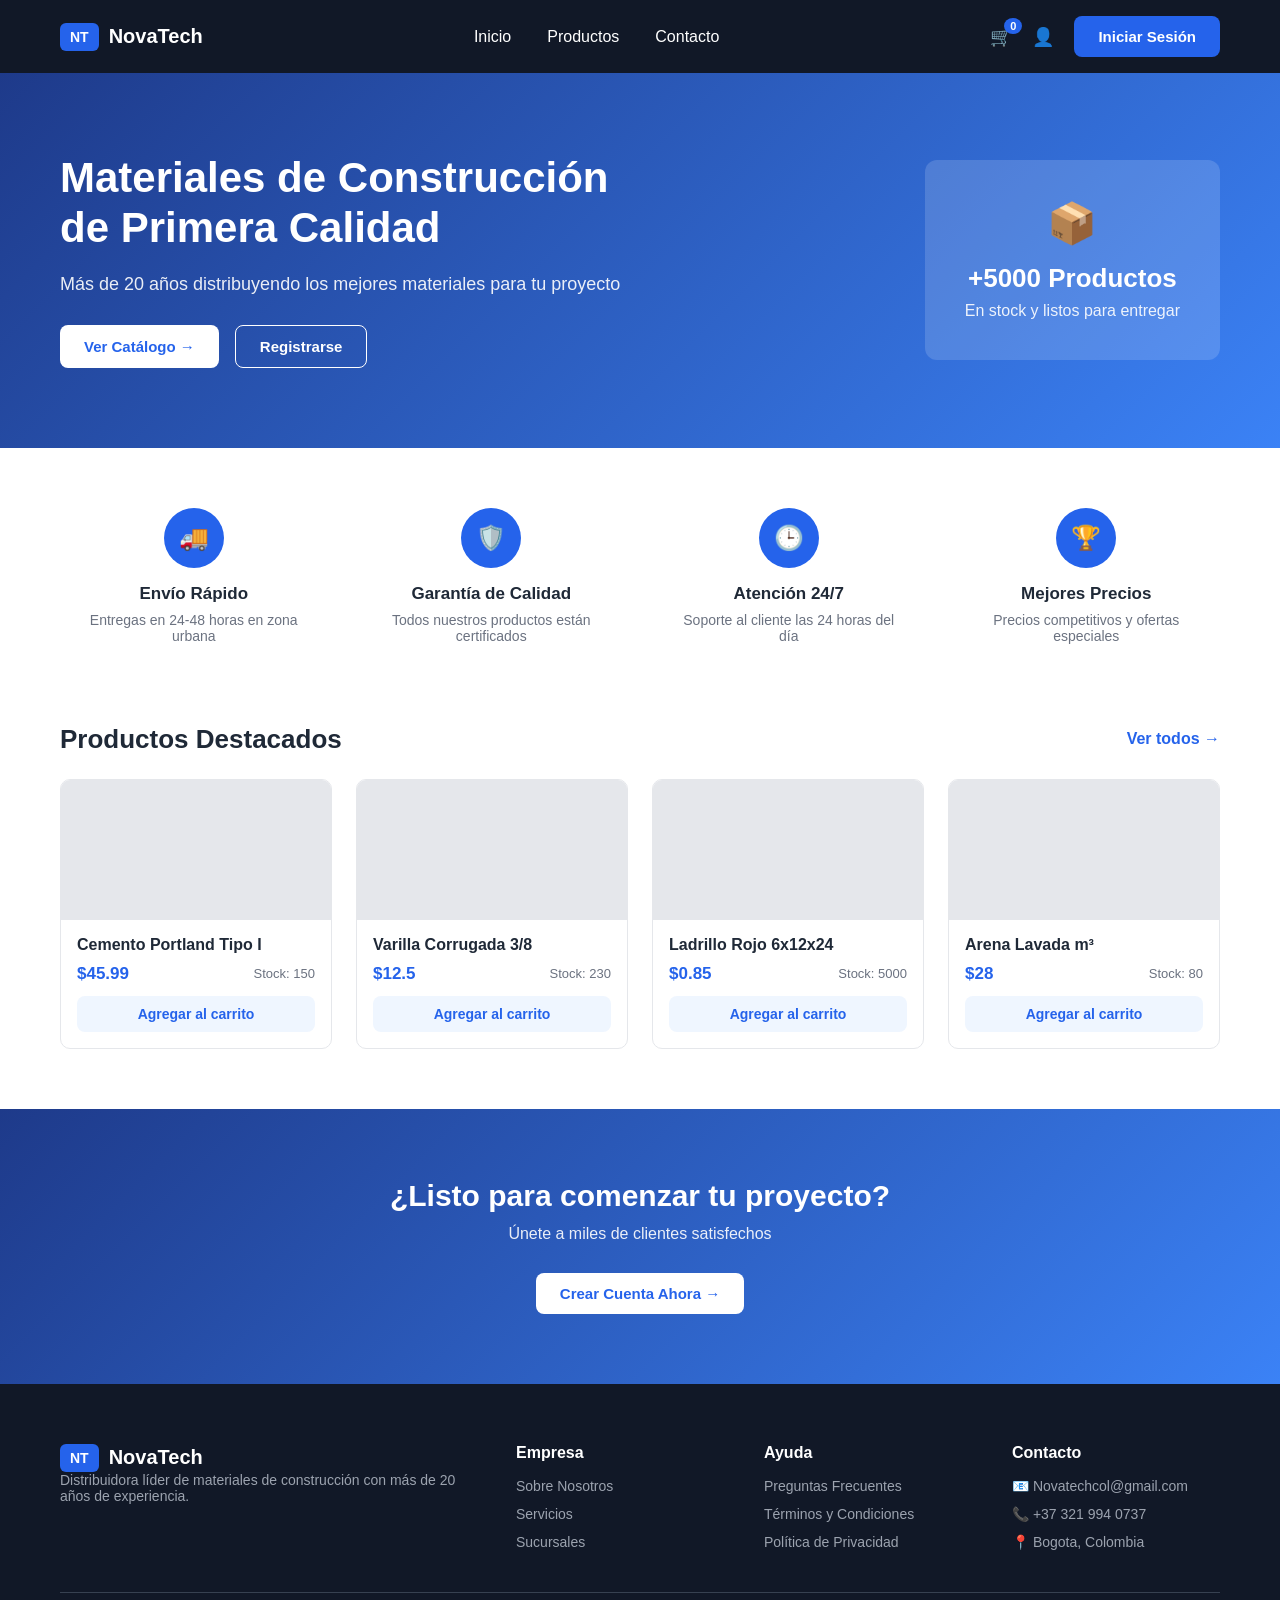
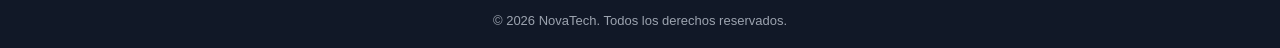
<file: Index.html>
<!DOCTYPE html>
<html lang="es">
<head>
<meta charset="UTF-8">
<meta name="viewport" content="width=device-width, initial-scale=1.0">
<title>NovaTech - Materiales de Construcción</title>
<link rel="stylesheet" href="styles.css">
</head>
<body>

  <!-- HEADER -->
  <header class="header">
    <div class="logo">
      <span class="logo-icon">NT</span>
      <span class="logo-text">NovaTech</span>
    </div>
    <nav class="nav">
      <a href="#inicio" data-scroll>Inicio</a>
      <a href="#productos" data-scroll>Productos</a>
      <a href="#contacto" data-scroll>Contacto</a>
    </nav>
    <div class="header-actions">
      <div class="cart-icon" id="cartBtn">
        🛒<span class="cart-badge" id="cartBadge">0</span>
      </div>
      <div class="user-icon" id="userBtn">👤</div>
      <button class="btn btn-primary" id="loginBtn">Iniciar Sesión</button>
    </div>
  </header>

  <!-- HERO -->
  <section class="hero" id="inicio">
    <div class="hero-text">
      <h1>Materiales de Construcción de Primera Calidad</h1>
      <p>Más de 20 años distribuyendo los mejores materiales para tu proyecto</p>
      <div class="hero-buttons">
        <button class="btn btn-light" id="verCatalogoBtn">Ver Catálogo →</button>
        <button class="btn btn-outline" id="registrarseBtn">Registrarse</button>
      </div>
    </div>
    <div class="hero-card">
      <div class="hero-card-icon">📦</div>
      <h3>+5000 Productos</h3>
      <p>En stock y listos para entregar</p>
    </div>
  </section>

  <!-- FEATURES -->
  <section class="features">
    <div class="feature">
      <div class="feature-icon">🚚</div>
      <h4>Envío Rápido</h4>
      <p>Entregas en 24-48 horas en zona urbana</p>
    </div>
    <div class="feature">
      <div class="feature-icon">🛡️</div>
      <h4>Garantía de Calidad</h4>
      <p>Todos nuestros productos están certificados</p>
    </div>
    <div class="feature">
      <div class="feature-icon">🕒</div>
      <h4>Atención 24/7</h4>
      <p>Soporte al cliente las 24 horas del día</p>
    </div>
    <div class="feature">
      <div class="feature-icon">🏆</div>
      <h4>Mejores Precios</h4>
      <p>Precios competitivos y ofertas especiales</p>
    </div>
  </section>

  <!-- PRODUCTOS DESTACADOS -->
  <section class="products" id="productos">
    <div class="products-header">
      <h2>Productos Destacados</h2>
      <a href="#" class="ver-todos" id="verTodosBtn">Ver todos →</a>
    </div>
    <div class="products-grid">
      <div class="product-card" data-name="Cemento Portland Tipo I" data-price="45.99">
        <div class="product-image" style="background-image: url('https://cdn.prod.website-files.com/6446db29f5a77d0c2b9bb54d/668c5dc0bdcdd7686bb846ff__portland_cement_type_I-II_94_front.png');"></div>
        <div class="product-info">
          <h4>Cemento Portland Tipo I</h4>
          <div class="product-bottom">
            <span class="price">$45.99</span>
            <span class="stock">Stock: 150</span>
          </div>
          <button class="btn btn-add-cart">Agregar al carrito</button>
        </div>
      </div>

      <div class="product-card" data-name="Varilla Corrugada 3/8" data-price="12.5">
        <div class="product-image" style="background-image: url('https://lirp.cdn-website.com/c0317952/dms3rep/multi/opt/20014-81e671f7-1920w.jpg');"></div>
        <div class="product-info">
          <h4>Varilla Corrugada 3/8</h4>
          <div class="product-bottom">
            <span class="price">$12.5</span>
            <span class="stock">Stock: 230</span>
          </div>
          <button class="btn btn-add-cart">Agregar al carrito</button>
        </div>
      </div>

      <div class="product-card" data-name="Ladrillo Rojo 6x12x24" data-price="0.85">
        <div class="product-image" style="background-image: url('https://camilorojas.com.co/wp-content/uploads/2024/05/Ladrillo-portante-306x12-terracota-.webp');"></div>
        <div class="product-info">
          <h4>Ladrillo Rojo 6x12x24</h4>
          <div class="product-bottom">
            <span class="price">$0.85</span>
            <span class="stock">Stock: 5000</span>
          </div>
          <button class="btn btn-add-cart">Agregar al carrito</button>
        </div>
      </div>

      <div class="product-card" data-name="Arena Lavada m³" data-price="28">
        <div class="product-image" style="background-image: url('https://aridsgarcia.com/wp-content/uploads/2021/04/sorra-rentada-0.2.jpg');"></div>
        <div class="product-info">
          <h4>Arena Lavada m³</h4>
          <div class="product-bottom">
            <span class="price">$28</span>
            <span class="stock">Stock: 80</span>
          </div>
          <button class="btn btn-add-cart">Agregar al carrito</button>
        </div>
      </div>
    </div>
  </section>

  <!-- CTA -->
  <section class="cta">
    <h2>¿Listo para comenzar tu proyecto?</h2>
    <p>Únete a miles de clientes satisfechos</p>
    <button class="btn btn-light" id="crearCuentaBtn">Crear Cuenta Ahora →</button>
  </section>

  <!-- FOOTER -->
  <footer class="footer">
    <div class="footer-grid">
      <div class="footer-col">
        <div class="logo">
          <span class="logo-icon">NT</span>
          <span class="logo-text">NovaTech</span>
        </div>
        <p>Distribuidora líder de materiales de construcción con más de 20 años de experiencia.</p>
      </div>

      <div class="footer-col">
        <h4>Empresa</h4>
        <a href="#">Sobre Nosotros</a>
        <a href="#">Servicios</a>
        <a href="#">Sucursales</a>
      </div>

      <div class="footer-col">
        <h4>Ayuda</h4>
        <a href="#">Preguntas Frecuentes</a>
        <a href="#">Términos y Condiciones</a>
        <a href="#">Política de Privacidad</a>
      </div>

      <div class="footer-col" id="contacto">
        <h4>Contacto</h4>
        <a href="mailto:info@novatech.com">📧 Novatechcol@gmail.com</a>
        <a href="tel:+12345678900">📞 +37 321 994 0737</a>
        <p>📍 Bogota, Colombia</p>
      </div>
    </div>
    <hr>
    <p class="footer-bottom">© 2026 NovaTech. Todos los derechos reservados.</p>
  </footer>

  <!-- MODAL: LOGIN -->
  <div class="modal-overlay" id="loginModal">
    <div class="modal">
      <button class="modal-close" data-close>&times;</button>
      <h3>Iniciar Sesión</h3>
      <form id="loginForm">
        <label>Correo electrónico</label>
        <input type="email" placeholder="tucorreo@ejemplo.com" required>
        <label>Contraseña</label>
        <input type="password" placeholder="••••••••" required>
        <button type="submit" class="btn btn-primary full-width">Entrar</button>
      </form>
      <p class="modal-switch">¿No tienes cuenta? <a href="#" id="switchToRegister">Regístrate</a></p>
    </div>
  </div>



  <!-- MODAL: CART -->
  <div class="modal-overlay" id="cartModal">
    <div class="modal">
      <button class="modal-close" data-close>&times;</button>
      <h3>Tu Carrito</h3>
      <ul class="cart-list" id="cartList">
        <li class="cart-empty">Tu carrito está vacío</li>
      </ul>
      <div class="cart-total" id="cartTotal"></div>
      <button class="btn btn-primary full-width" id="checkoutBtn">Finalizar Compra</button>
    </div>
  </div>

  <!-- TOAST -->
  <div class="toast" id="toast"></div>

  <script src="script.js"></script>
</body>
</html>
</file>
<file: styles.css>
* {
  margin: 0;
  padding: 0;
  box-sizing: border-box;
}

body {
  font-family: 'Segoe UI', Arial, sans-serif;
  color: #1f2937;
  background-color: #ffffff;
}

a {
  text-decoration: none;
  color: inherit;
}

/* ===== BUTTONS ===== */
.btn {
  padding: 12px 24px;
  border-radius: 8px;
  border: none;
  font-size: 15px;
  font-weight: 600;
  cursor: pointer;
  transition: opacity 0.2s ease, transform 0.1s ease;
}

.btn:hover {
  opacity: 0.9;
}

.btn-primary {
  background-color: #2563eb;
  color: #fff;
}

.btn-light {
  background-color: #fff;
  color: #2563eb;
}

.btn-outline {
  background-color: transparent;
  color: #fff;
  border: 1px solid #fff;
}

/* ===== HEADER ===== */
.header {
  display: flex;
  align-items: center;
  justify-content: space-between;
  padding: 16px 60px;
  background-color: #111827;
}

.logo {
  display: flex;
  align-items: center;
  gap: 10px;
}

.logo-icon {
  background-color: #2563eb;
  color: #fff;
  font-weight: 700;
  font-size: 14px;
  padding: 6px 10px;
  border-radius: 6px;
}

.logo-text {
  color: #fff;
  font-weight: 700;
  font-size: 20px;
}

.nav {
  display: flex;
  gap: 36px;
}

.nav a {
  color: #fff;
  font-weight: 500;
}

.nav a:hover {
  color: #93c5fd;
}

.header-actions {
  display: flex;
  align-items: center;
  gap: 20px;
}

.cart-icon, .user-icon {
  position: relative;
  color: #fff;
  font-size: 18px;
}

.cart-badge {
  position: absolute;
  top: -8px;
  right: -10px;
  background-color: #2563eb;
  color: #fff;
  font-size: 11px;
  font-weight: 700;
  border-radius: 50%;
  padding: 2px 6px;
}

/* ===== HERO ===== */
.hero {
  display: flex;
  align-items: center;
  justify-content: space-between;
  gap: 40px;
  padding: 80px 60px;
  background: linear-gradient(135deg, #1e3a8a, #3b82f6);
  color: #fff;
}

.hero-text {
  max-width: 600px;
}

.hero-text h1 {
  font-size: 42px;
  line-height: 1.2;
  margin-bottom: 20px;
}

.hero-text p {
  font-size: 18px;
  opacity: 0.9;
  margin-bottom: 30px;
}

.hero-buttons {
  display: flex;
  gap: 16px;
}

.hero-card {
  background-color: rgba(255, 255, 255, 0.15);
  border-radius: 12px;
  padding: 40px;
  text-align: center;
  min-width: 280px;
}

.hero-card-icon {
  font-size: 40px;
  margin-bottom: 16px;
}

.hero-card h3 {
  font-size: 26px;
  margin-bottom: 8px;
}

.hero-card p {
  opacity: 0.9;
}

/* ===== FEATURES ===== */
.features {
  display: flex;
  justify-content: space-around;
  flex-wrap: wrap;
  padding: 60px;
  text-align: center;
  gap: 30px;
}

.feature {
  max-width: 220px;
}

.feature-icon {
  background-color: #2563eb;
  color: #fff;
  width: 60px;
  height: 60px;
  border-radius: 50%;
  display: flex;
  align-items: center;
  justify-content: center;
  font-size: 24px;
  margin: 0 auto 16px;
}

.feature h4 {
  margin-bottom: 8px;
  font-size: 17px;
}

.feature p {
  color: #6b7280;
  font-size: 14px;
}

/* ===== PRODUCTS ===== */
.products {
  padding: 20px 60px 60px;
}

.products-header {
  display: flex;
  justify-content: space-between;
  align-items: center;
  margin-bottom: 24px;
}

.products-header h2 {
  font-size: 26px;
}

.ver-todos {
  color: #2563eb;
  font-weight: 600;
}

.products-grid {
  display: grid;
  grid-template-columns: repeat(4, 1fr);
  gap: 24px;
}

.product-card {
  border: 1px solid #e5e7eb;
  border-radius: 10px;
  overflow: hidden;
  background-color: #fff;
  transition: box-shadow 0.2s ease;
}

.product-card:hover {
  box-shadow: 0 6px 16px rgba(0,0,0,0.08);
}

.product-image {
  height: 140px;
  background-color: #e5e7eb;
}

.product-image.sparks {
  background: linear-gradient(135deg, #111827, #374151);
}

.product-info {
  padding: 16px;
}

.product-info h4 {
  font-size: 16px;
  margin-bottom: 10px;
}

.product-bottom {
  display: flex;
  justify-content: space-between;
  align-items: center;
}

.price {
  color: #2563eb;
  font-weight: 700;
  font-size: 17px;
}

.stock {
  color: #6b7280;
  font-size: 13px;
}

/* ===== CTA ===== */
.cta {
  background: linear-gradient(135deg, #1e3a8a, #3b82f6);
  color: #fff;
  text-align: center;
  padding: 70px 20px;
}

.cta h2 {
  font-size: 30px;
  margin-bottom: 12px;
}

.cta p {
  font-size: 16px;
  opacity: 0.9;
  margin-bottom: 30px;
}

/* ===== FOOTER ===== */
.footer {
  background-color: #111827;
  color: #d1d5db;
  padding: 60px 60px 20px;
}

.footer-grid {
  display: grid;
  grid-template-columns: 2fr 1fr 1fr 1fr;
  gap: 40px;
  margin-bottom: 30px;
}

.footer-col h4 {
  color: #fff;
  margin-bottom: 16px;
  font-size: 16px;
}

.footer-col p, .footer-col a {
  display: block;
  margin-bottom: 12px;
  font-size: 14px;
  color: #9ca3af;
}

.footer-col a:hover {
  color: #fff;
}

.footer hr {
  border: none;
  border-top: 1px solid #374151;
  margin-bottom: 20px;
}

.footer-bottom {
  text-align: center;
  font-size: 13px;
  color: #9ca3af;
}

/* ===== ADD TO CART BUTTON ===== */
.btn-add-cart {
  width: 100%;
  margin-top: 12px;
  background-color: #eff6ff;
  color: #2563eb;
  padding: 10px;
  font-size: 14px;
}

.btn-add-cart:hover {
  background-color: #2563eb;
  color: #fff;
}

.cart-icon, .user-icon {
  cursor: pointer;
}

/* ===== MODAL ===== */
.modal-overlay {
  display: none;
  position: fixed;
  inset: 0;
  background-color: rgba(0, 0, 0, 0.5);
  align-items: center;
  justify-content: center;
  z-index: 1000;
}

.modal-overlay.open {
  display: flex;
}

.modal {
  background-color: #fff;
  border-radius: 12px;
  padding: 32px;
  width: 90%;
  max-width: 400px;
  position: relative;
  animation: modalPop 0.2s ease;
}

@keyframes modalPop {
  from { transform: scale(0.95); opacity: 0; }
  to { transform: scale(1); opacity: 1; }
}

.modal h3 {
  margin-bottom: 20px;
  font-size: 22px;
}

.modal-close {
  position: absolute;
  top: 14px;
  right: 16px;
  background: none;
  border: none;
  font-size: 22px;
  cursor: pointer;
  color: #6b7280;
}

.modal-close:hover {
  color: #111827;
}

.modal form label {
  display: block;
  font-size: 13px;
  font-weight: 600;
  margin: 14px 0 6px;
  color: #374151;
}

.modal form input {
  width: 100%;
  padding: 10px 12px;
  border: 1px solid #d1d5db;
  border-radius: 8px;
  font-size: 14px;
}

.modal form input:focus {
  outline: none;
  border-color: #2563eb;
}

.full-width {
  width: 100%;
  margin-top: 22px;
}

.modal-switch {
  text-align: center;
  font-size: 14px;
  margin-top: 18px;
  color: #6b7280;
}

.modal-switch a {
  color: #2563eb;
  font-weight: 600;
}

/* ===== CART MODAL ===== */
.cart-list {
  list-style: none;
  max-height: 260px;
  overflow-y: auto;
  margin-bottom: 16px;
}

.cart-empty {
  text-align: center;
  color: #6b7280;
  padding: 20px 0;
}

.cart-item {
  display: grid;
  grid-template-columns: 1fr auto auto auto;
  align-items: center;
  gap: 10px;
  padding: 10px 0;
  border-bottom: 1px solid #f3f4f6;
  font-size: 14px;
}

.cart-item-name {
  font-weight: 500;
}

.cart-item-qty {
  color: #6b7280;
}

.cart-item-price {
  font-weight: 700;
  color: #2563eb;
}

.cart-item-remove {
  background: none;
  border: none;
  color: #ef4444;
  cursor: pointer;
  font-size: 14px;
}

.cart-total {
  text-align: right;
  font-weight: 700;
  font-size: 16px;
  margin-bottom: 16px;
}

/* ===== TOAST ===== */
.toast {
  position: fixed;
  bottom: 30px;
  left: 50%;
  transform: translateX(-50%) translateY(20px);
  background-color: #111827;
  color: #fff;
  padding: 14px 22px;
  border-radius: 8px;
  font-size: 14px;
  opacity: 0;
  pointer-events: none;
  transition: opacity 0.3s ease, transform 0.3s ease;
  z-index: 2000;
}

.toast.show {
  opacity: 1;
  transform: translateX(-50%) translateY(0);
}

/* ===== RESPONSIVE ===== */
@media (max-width: 900px) {
  .header, .hero, .features, .products, .footer {
    padding-left: 24px;
    padding-right: 24px;
  }

  .hero {
    flex-direction: column;
    text-align: center;
  }

  .nav {
    display: none;
  }

  .products-grid {
    grid-template-columns: repeat(2, 1fr);
  }

  .footer-grid {
    grid-template-columns: 1fr 1fr;
  }
}

@media (max-width: 500px) {
  .products-grid {
    grid-template-columns: 1fr;
  }

  .footer-grid {
    grid-template-columns: 1fr;
  }
}
</file>
